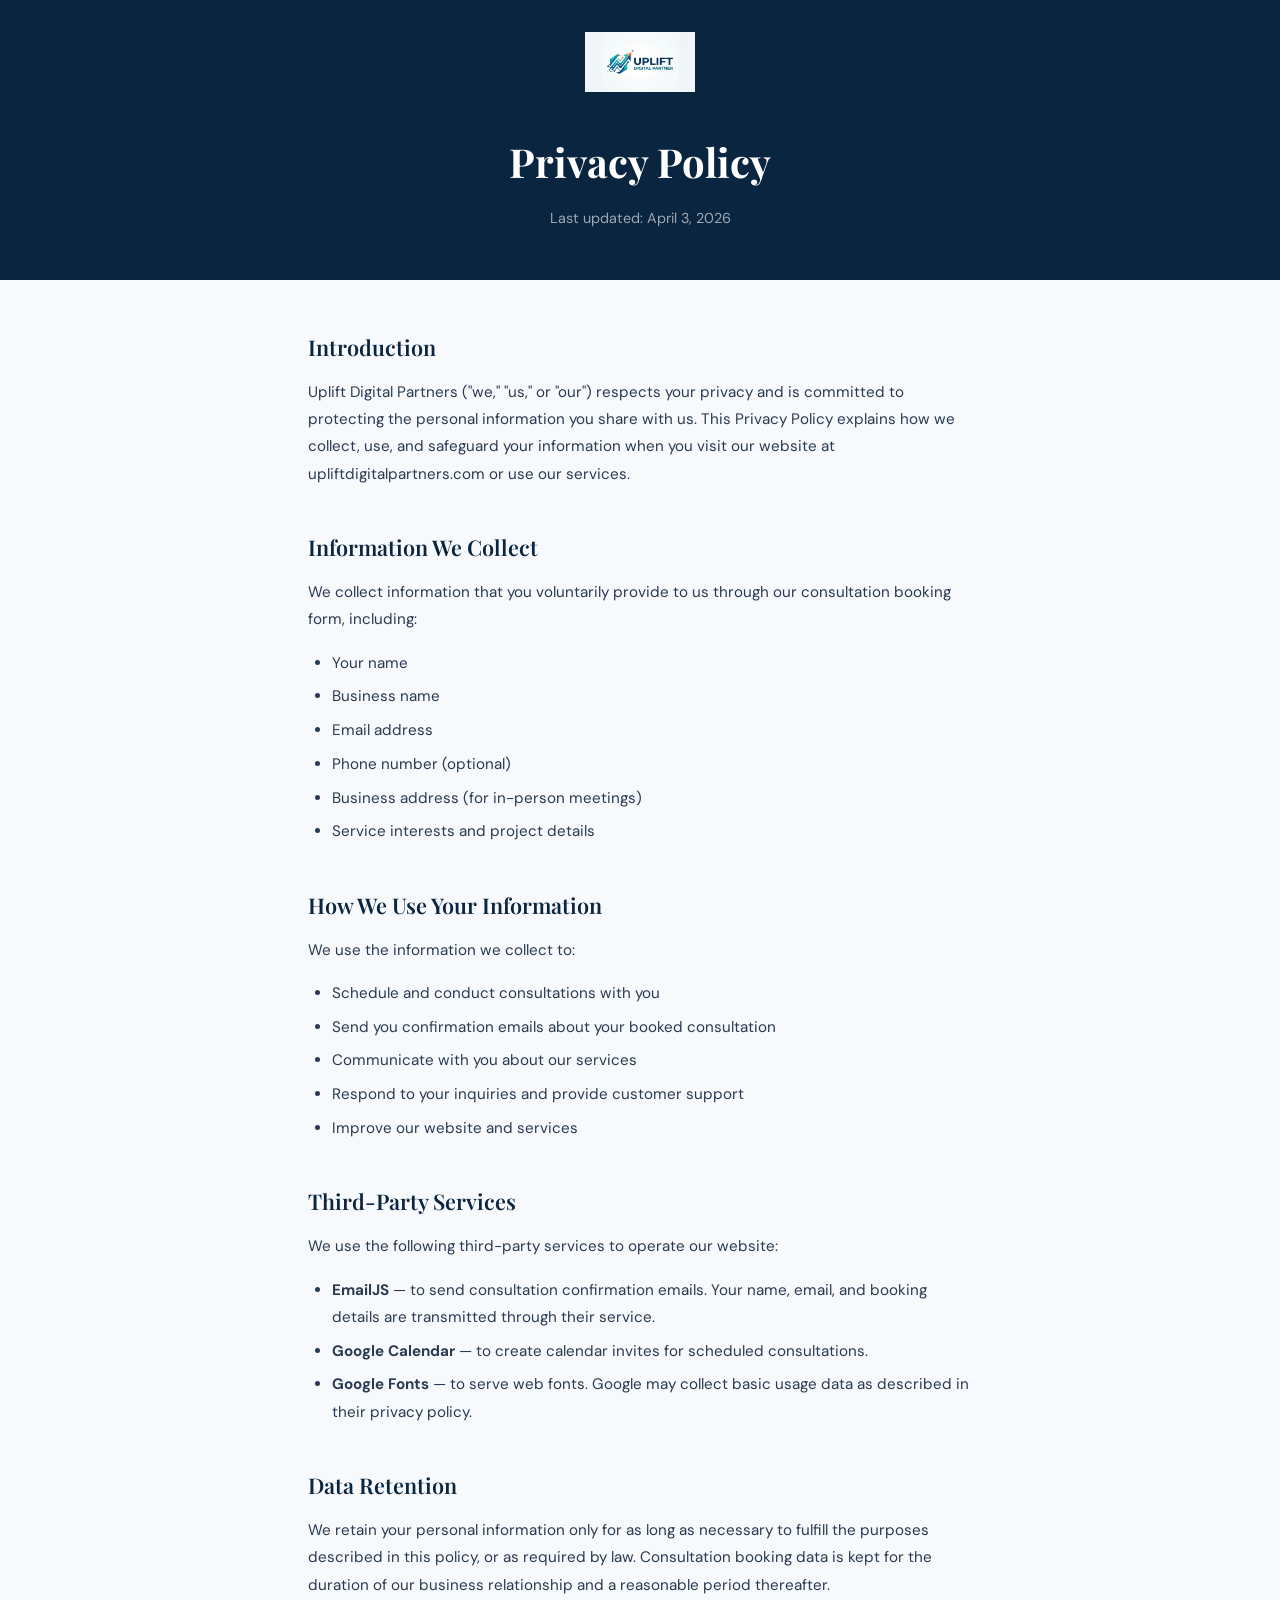
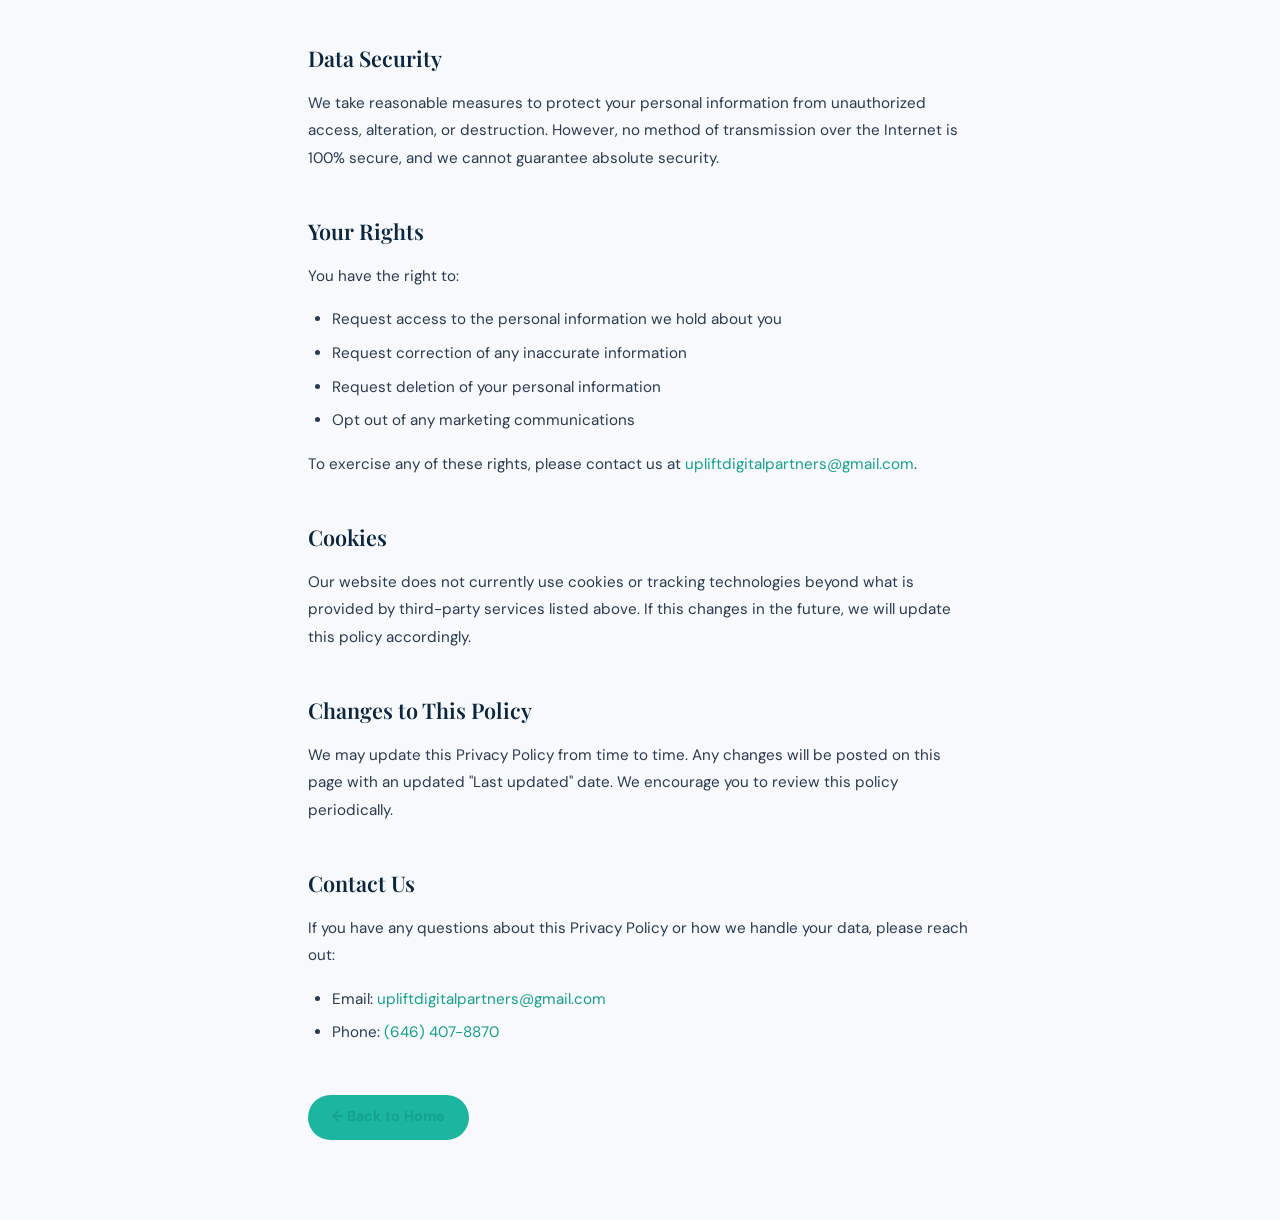
<file: privacy.html>
<!DOCTYPE html>
<html lang="en">
<head>
  <meta charset="UTF-8">
  <meta name="viewport" content="width=device-width, initial-scale=1.0">
  <title>Privacy Policy — Uplift Digital Partners</title>
  <meta name="description" content="Privacy Policy for Uplift Digital Partners. Learn how we collect, use, and protect your personal information.">
  <link rel="icon" type="image/png" href="assets/images/favicon.png">
  <link rel="canonical" href="https://upliftdigitalpartners.com/privacy.html">
  <link rel="preconnect" href="https://fonts.googleapis.com">
  <link rel="preconnect" href="https://fonts.gstatic.com" crossorigin>
  <link href="https://fonts.googleapis.com/css2?family=DM+Sans:wght@400;500;600;700&family=Playfair+Display:wght@600;700&display=swap" rel="stylesheet">
  <style>
    :root {
      --ink: #0a2540;
      --teal: #1bb5a0;
      --teal-deep: #15a08c;
      --cream: #f7f9fc;
      --text: #2a3a52;
      --text-muted: #6a7a92;
      --font-display: 'Playfair Display', Georgia, serif;
      --font-body: 'DM Sans', system-ui, sans-serif;
    }
    *, *::before, *::after { margin: 0; padding: 0; box-sizing: border-box; }
    body {
      font-family: var(--font-body);
      color: var(--text);
      background: var(--cream);
      line-height: 1.8;
      -webkit-font-smoothing: antialiased;
    }
    .container {
      max-width: 760px;
      margin: 0 auto;
      padding: 0 clamp(1.5rem, 4vw, 3rem);
    }
    .header {
      background: var(--ink);
      padding: 2rem 0 3rem;
      text-align: center;
    }
    .header .logo-img {
      height: 60px;
      margin-bottom: 1.5rem;
    }
    .header h1 {
      font-family: var(--font-display);
      font-size: clamp(1.8rem, 4vw, 2.5rem);
      font-weight: 700;
      color: #fff;
      margin-bottom: 0.5rem;
    }
    .header p {
      color: rgba(255,255,255,0.6);
      font-size: 0.9rem;
    }
    .content {
      padding: 3rem 0 5rem;
    }
    .content h2 {
      font-family: var(--font-display);
      font-size: 1.35rem;
      font-weight: 600;
      color: var(--ink);
      margin: 2.5rem 0 0.75rem;
    }
    .content h2:first-child {
      margin-top: 0;
    }
    .content p {
      margin-bottom: 1rem;
      color: var(--text);
      font-size: 0.95rem;
    }
    .content ul {
      margin: 0 0 1rem 1.5rem;
      color: var(--text);
      font-size: 0.95rem;
    }
    .content ul li {
      margin-bottom: 0.4rem;
    }
    .content a {
      color: var(--teal-deep);
      text-decoration: none;
    }
    .content a:hover {
      text-decoration: underline;
    }
    .back-link {
      display: inline-flex;
      align-items: center;
      gap: 0.4rem;
      padding: 0.6rem 1.5rem;
      background: var(--teal);
      color: #fff;
      text-decoration: none;
      border-radius: 50px;
      font-weight: 600;
      font-size: 0.9rem;
      transition: all 0.3s;
      margin-top: 2rem;
    }
    .back-link:hover {
      background: var(--teal-deep);
      transform: translateY(-2px);
    }
  </style>
</head>
<body>
  <div class="header">
    <a href="/">
      <img src="assets/images/logo-nav.png" alt="Uplift Digital Partners" class="logo-img">
    </a>
    <h1>Privacy Policy</h1>
    <p>Last updated: April 3, 2026</p>
  </div>

  <div class="container">
    <div class="content">
      <h2>Introduction</h2>
      <p>Uplift Digital Partners ("we," "us," or "our") respects your privacy and is committed to protecting the personal information you share with us. This Privacy Policy explains how we collect, use, and safeguard your information when you visit our website at upliftdigitalpartners.com or use our services.</p>

      <h2>Information We Collect</h2>
      <p>We collect information that you voluntarily provide to us through our consultation booking form, including:</p>
      <ul>
        <li>Your name</li>
        <li>Business name</li>
        <li>Email address</li>
        <li>Phone number (optional)</li>
        <li>Business address (for in-person meetings)</li>
        <li>Service interests and project details</li>
      </ul>

      <h2>How We Use Your Information</h2>
      <p>We use the information we collect to:</p>
      <ul>
        <li>Schedule and conduct consultations with you</li>
        <li>Send you confirmation emails about your booked consultation</li>
        <li>Communicate with you about our services</li>
        <li>Respond to your inquiries and provide customer support</li>
        <li>Improve our website and services</li>
      </ul>

      <h2>Third-Party Services</h2>
      <p>We use the following third-party services to operate our website:</p>
      <ul>
        <li><strong>EmailJS</strong> — to send consultation confirmation emails. Your name, email, and booking details are transmitted through their service.</li>
        <li><strong>Google Calendar</strong> — to create calendar invites for scheduled consultations.</li>
        <li><strong>Google Fonts</strong> — to serve web fonts. Google may collect basic usage data as described in their privacy policy.</li>
      </ul>

      <h2>Data Retention</h2>
      <p>We retain your personal information only for as long as necessary to fulfill the purposes described in this policy, or as required by law. Consultation booking data is kept for the duration of our business relationship and a reasonable period thereafter.</p>

      <h2>Data Security</h2>
      <p>We take reasonable measures to protect your personal information from unauthorized access, alteration, or destruction. However, no method of transmission over the Internet is 100% secure, and we cannot guarantee absolute security.</p>

      <h2>Your Rights</h2>
      <p>You have the right to:</p>
      <ul>
        <li>Request access to the personal information we hold about you</li>
        <li>Request correction of any inaccurate information</li>
        <li>Request deletion of your personal information</li>
        <li>Opt out of any marketing communications</li>
      </ul>
      <p>To exercise any of these rights, please contact us at <a href="mailto:upliftdigitalpartners@gmail.com">upliftdigitalpartners@gmail.com</a>.</p>

      <h2>Cookies</h2>
      <p>Our website does not currently use cookies or tracking technologies beyond what is provided by third-party services listed above. If this changes in the future, we will update this policy accordingly.</p>

      <h2>Changes to This Policy</h2>
      <p>We may update this Privacy Policy from time to time. Any changes will be posted on this page with an updated "Last updated" date. We encourage you to review this policy periodically.</p>

      <h2>Contact Us</h2>
      <p>If you have any questions about this Privacy Policy or how we handle your data, please reach out:</p>
      <ul>
        <li>Email: <a href="mailto:upliftdigitalpartners@gmail.com">upliftdigitalpartners@gmail.com</a></li>
        <li>Phone: <a href="tel:+16464078870">(646) 407-8870</a></li>
      </ul>

      <a href="/" class="back-link">&larr; Back to Home</a>
    </div>
  </div>
</body>
</html>
</file>
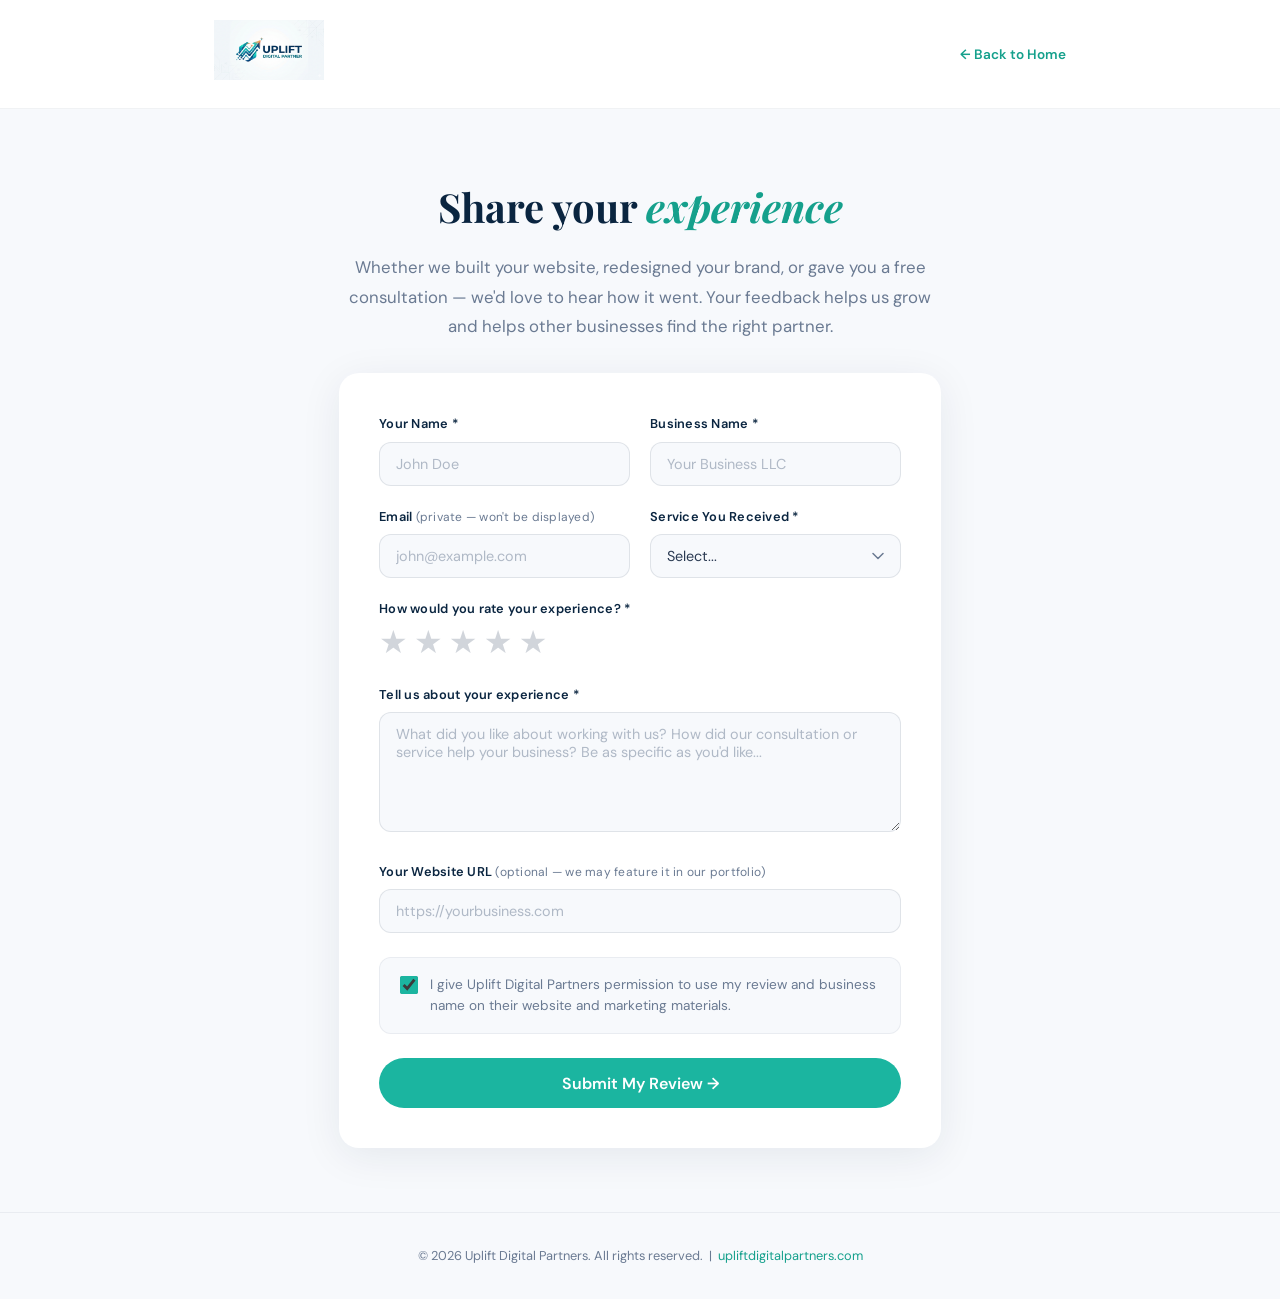
<file: review.html>
<!DOCTYPE html>
<html lang="en">
<head>
  <meta charset="UTF-8">
  <meta name="viewport" content="width=device-width, initial-scale=1.0">
  <title>Leave a Review — Uplift Digital Partners</title>
  <meta name="description" content="Share your experience working with Uplift Digital Partners. Your feedback helps us grow and helps other businesses find the right partner.">
  <link rel="icon" type="image/png" href="assets/images/favicon.png">
  <link rel="preconnect" href="https://fonts.googleapis.com">
  <link rel="preconnect" href="https://fonts.gstatic.com" crossorigin>
  <link href="https://fonts.googleapis.com/css2?family=DM+Sans:wght@300;400;500;600;700&family=Playfair+Display:wght@400;500;600;700&display=swap" rel="stylesheet">
  <!-- Web3Forms — free unlimited email submissions -->
  <style>
    :root {
      --ink: #0a2540;
      --teal: #1bb5a0;
      --teal-deep: #15a08c;
      --teal-glow: #3ad4bf;
      --cream: #f7f9fc;
      --cream-dark: #eaf0f6;
      --text: #2a3a52;
      --text-muted: #6a7a92;
      --white: #ffffff;
      --font-display: 'Playfair Display', Georgia, serif;
      --font-body: 'DM Sans', system-ui, sans-serif;
      --radius: 12px;
      --radius-lg: 20px;
    }
    * { margin: 0; padding: 0; box-sizing: border-box; }
    body {
      font-family: var(--font-body);
      background: var(--cream);
      color: var(--text);
      line-height: 1.7;
      min-height: 100vh;
      -webkit-font-smoothing: antialiased;
    }

    /* Nav mini */
    .review-nav {
      padding: 1.25rem 0;
      border-bottom: 1px solid rgba(10,37,64,0.06);
      background: var(--white);
    }
    .review-nav .container {
      max-width: 900px;
      margin: 0 auto;
      padding: 0 1.5rem;
      display: flex;
      align-items: center;
      justify-content: space-between;
    }
    .review-nav .logo-img { height: 60px; }
    .review-nav .back-link {
      font-size: 0.85rem;
      color: var(--teal-deep);
      text-decoration: none;
      font-weight: 600;
      transition: color 0.3s;
    }
    .review-nav .back-link:hover { color: var(--ink); }

    /* Hero */
    .review-hero {
      text-align: center;
      padding: 4rem 1.5rem 2rem;
      max-width: 650px;
      margin: 0 auto;
    }
    .review-hero h1 {
      font-family: var(--font-display);
      font-size: clamp(1.8rem, 4vw, 2.5rem);
      font-weight: 700;
      color: var(--ink);
      margin-bottom: 0.75rem;
    }
    .review-hero h1 em { color: var(--teal-deep); font-style: italic; }
    .review-hero p {
      color: var(--text-muted);
      font-size: 1.05rem;
      line-height: 1.75;
    }

    /* Form Card */
    .review-card {
      max-width: 650px;
      margin: 0 auto 4rem;
      padding: 0 1.5rem;
    }
    .review-form {
      background: var(--white);
      border-radius: var(--radius-lg);
      padding: 2.5rem;
      box-shadow: 0 8px 40px rgba(10,37,64,0.08);
    }

    .form-row {
      display: grid;
      grid-template-columns: 1fr 1fr;
      gap: 1.25rem;
      margin-bottom: 1.25rem;
    }
    .form-row.full { grid-template-columns: 1fr; }

    .form-field label {
      display: block;
      font-size: 0.8rem;
      font-weight: 600;
      color: var(--ink);
      margin-bottom: 0.4rem;
      letter-spacing: 0.02em;
    }
    .form-field label .optional {
      font-weight: 400;
      color: var(--text-muted);
      font-size: 0.75rem;
    }
    .form-field input,
    .form-field textarea,
    .form-field select {
      width: 100%;
      padding: 0.75rem 1rem;
      font-family: var(--font-body);
      font-size: 0.9rem;
      color: var(--text);
      background: var(--cream);
      border: 1.5px solid rgba(10,37,64,0.1);
      border-radius: var(--radius);
      outline: none;
      transition: border-color 0.3s, box-shadow 0.3s;
    }
    .form-field input:focus,
    .form-field textarea:focus,
    .form-field select:focus {
      border-color: var(--teal);
      box-shadow: 0 0 0 3px rgba(27,181,160,0.1);
    }
    .form-field input::placeholder,
    .form-field textarea::placeholder {
      color: var(--text-muted);
      opacity: 0.5;
    }
    .form-field textarea { resize: vertical; min-height: 120px; }
    .form-field select {
      cursor: pointer;
      -webkit-appearance: none;
      background-image: url("data:image/svg+xml,%3Csvg width='12' height='8' viewBox='0 0 12 8' fill='none' xmlns='http://www.w3.org/2000/svg'%3E%3Cpath d='M1 1.5L6 6.5L11 1.5' stroke='%236a7a92' stroke-width='1.5' stroke-linecap='round' stroke-linejoin='round'/%3E%3C/svg%3E");
      background-repeat: no-repeat;
      background-position: right 1rem center;
      padding-right: 2.5rem;
    }

    /* Star Rating */
    .star-rating {
      display: flex;
      gap: 0.35rem;
      flex-direction: row-reverse;
      justify-content: flex-end;
      margin-top: 0.4rem;
    }
    .star-rating input { display: none; }
    .star-rating label {
      font-size: 2rem;
      color: #d1d5db;
      cursor: pointer;
      transition: color 0.15s, transform 0.15s;
      line-height: 1;
    }
    .star-rating label:hover,
    .star-rating label:hover ~ label,
    .star-rating input:checked ~ label {
      color: #f59e0b;
      transform: scale(1.1);
    }

    /* Permission checkbox */
    .permission-row {
      display: flex;
      align-items: flex-start;
      gap: 0.75rem;
      margin: 1.5rem 0;
      padding: 1rem 1.25rem;
      background: var(--cream);
      border-radius: var(--radius);
      border: 1px solid rgba(10,37,64,0.06);
    }
    .permission-row input[type="checkbox"] {
      width: 18px;
      height: 18px;
      margin-top: 2px;
      accent-color: var(--teal);
      flex-shrink: 0;
    }
    .permission-row span {
      font-size: 0.85rem;
      color: var(--text-muted);
      line-height: 1.6;
    }

    /* Submit */
    .submit-btn {
      display: flex;
      align-items: center;
      justify-content: center;
      gap: 0.5rem;
      width: 100%;
      padding: 0.9rem 2rem;
      font-family: var(--font-body);
      font-weight: 600;
      font-size: 1rem;
      border: none;
      border-radius: 50px;
      cursor: pointer;
      background: var(--teal);
      color: var(--white);
      transition: all 0.35s;
    }
    .submit-btn:hover { background: var(--teal-deep); transform: translateY(-2px); }
    .submit-btn:disabled {
      opacity: 0.6;
      cursor: not-allowed;
      transform: none;
    }

    /* Success State */
    .review-success {
      display: none;
      text-align: center;
      padding: 3rem 2rem;
    }
    .review-success.show { display: block; }
    .review-form.hide { display: none; }
    .success-check {
      width: 72px;
      height: 72px;
      border-radius: 50%;
      background: var(--teal);
      color: white;
      font-size: 2rem;
      display: flex;
      align-items: center;
      justify-content: center;
      margin: 0 auto 1.5rem;
    }
    .review-success h2 {
      font-family: var(--font-display);
      font-size: 1.6rem;
      color: var(--ink);
      margin-bottom: 0.5rem;
    }
    .review-success p {
      color: var(--text-muted);
      font-size: 0.95rem;
      margin-bottom: 2rem;
      line-height: 1.7;
    }
    .review-success a {
      display: inline-block;
      padding: 0.75rem 2rem;
      background: var(--ink);
      color: var(--cream);
      text-decoration: none;
      border-radius: 50px;
      font-weight: 600;
      font-size: 0.9rem;
      transition: all 0.3s;
    }
    .review-success a:hover { opacity: 0.85; }

    /* Error */
    .form-error {
      color: #e53e3e;
      font-size: 0.78rem;
      margin-top: 0.3rem;
      display: none;
    }
    .form-field.has-error input,
    .form-field.has-error textarea {
      border-color: #e53e3e;
    }
    .form-field.has-error .form-error { display: block; }

    /* Footer */
    .review-footer {
      text-align: center;
      padding: 2rem 1.5rem;
      border-top: 1px solid rgba(10,37,64,0.06);
      font-size: 0.8rem;
      color: var(--text-muted);
    }
    .review-footer a { color: var(--teal-deep); text-decoration: none; }

    @media (max-width: 640px) {
      .form-row { grid-template-columns: 1fr; }
      .review-form { padding: 1.75rem; }
    }
  </style>
</head>
<body>

<nav class="review-nav">
  <div class="container">
    <a href="/">
      <img src="assets/images/logo-nav.png" alt="Uplift Digital Partners" class="logo-img">
    </a>
    <a href="/" class="back-link">&larr; Back to Home</a>
  </div>
</nav>

<div class="review-hero">
  <h1>Share your <em>experience</em></h1>
  <p>Whether we built your website, redesigned your brand, or gave you a free consultation — we'd love to hear how it went. Your feedback helps us grow and helps other businesses find the right partner.</p>
</div>

<div class="review-card">
  <div class="review-form" id="reviewForm">
    <div class="form-row">
      <div class="form-field">
        <label for="revName">Your Name *</label>
        <input type="text" id="revName" placeholder="John Doe" required>
        <div class="form-error">Please enter your name</div>
      </div>
      <div class="form-field">
        <label for="revBusiness">Business Name *</label>
        <input type="text" id="revBusiness" placeholder="Your Business LLC">
        <div class="form-error">Please enter your business name</div>
      </div>
    </div>

    <div class="form-row">
      <div class="form-field">
        <label for="revEmail">Email <span class="optional">(private — won't be displayed)</span></label>
        <input type="email" id="revEmail" placeholder="john@example.com">
      </div>
      <div class="form-field">
        <label for="revService">Service You Received *</label>
        <select id="revService" required>
          <option value="" disabled selected>Select...</option>
          <option value="Website Consultation">Website Consultation</option>
          <option value="Custom Website">Custom Website</option>
          <option value="Website Revamp">Website Revamp / Redesign</option>
          <option value="Brand & UI Design">Brand & UI Design</option>
          <option value="SEO & Local Search">SEO & Local Search</option>
          <option value="Ongoing Support">Ongoing Support</option>
          <option value="Other">Other</option>
        </select>
        <div class="form-error">Please select a service</div>
      </div>
    </div>

    <div class="form-row full">
      <div class="form-field">
        <label>How would you rate your experience? *</label>
        <div class="star-rating" id="starRating">
          <input type="radio" id="star5" name="rating" value="5"><label for="star5">&#9733;</label>
          <input type="radio" id="star4" name="rating" value="4"><label for="star4">&#9733;</label>
          <input type="radio" id="star3" name="rating" value="3"><label for="star3">&#9733;</label>
          <input type="radio" id="star2" name="rating" value="2"><label for="star2">&#9733;</label>
          <input type="radio" id="star1" name="rating" value="1"><label for="star1">&#9733;</label>
        </div>
        <div class="form-error" id="ratingError">Please select a rating</div>
      </div>
    </div>

    <div class="form-row full">
      <div class="form-field">
        <label for="revText">Tell us about your experience *</label>
        <textarea id="revText" placeholder="What did you like about working with us? How did our consultation or service help your business? Be as specific as you'd like..." required></textarea>
        <div class="form-error">Please write a few words about your experience</div>
      </div>
    </div>

    <div class="form-row full">
      <div class="form-field">
        <label for="revWebsite">Your Website URL <span class="optional">(optional — we may feature it in our portfolio)</span></label>
        <input type="url" id="revWebsite" placeholder="https://yourbusiness.com">
      </div>
    </div>

    <div class="permission-row">
      <input type="checkbox" id="revPermission" checked>
      <span>I give Uplift Digital Partners permission to use my review and business name on their website and marketing materials.</span>
    </div>

    <button class="submit-btn" id="submitReview" onclick="submitReview()">
      Submit My Review &rarr;
    </button>
  </div>

  <div class="review-success" id="reviewSuccess">
    <div class="success-check">&#10003;</div>
    <h2>Thank you for your review!</h2>
    <p>We really appreciate you taking the time to share your experience. Your feedback means the world to us and helps other businesses make informed decisions.</p>
    <a href="/">Back to Home</a>
  </div>
</div>

<footer class="review-footer">
  <p>&copy; 2026 Uplift Digital Partners. All rights reserved. &nbsp;|&nbsp; <a href="/">upliftdigitalpartners.com</a></p>
</footer>

<script>
  // ─── WEB3FORMS CONFIG ───
  // 1. Go to https://web3forms.com
  // 2. Enter upliftdigitalpartners@gmail.com
  // 3. Check your email for the Access Key
  // 4. Replace the value below:
  var WEB3FORMS_KEY = 'be81e48c-de94-41f6-8c1d-5273c3a29967';

  function submitReview() {
    // Clear previous errors
    document.querySelectorAll('.form-field').forEach(function(f) { f.classList.remove('has-error'); });
    document.getElementById('ratingError').style.display = 'none';

    // Validate
    var name = document.getElementById('revName').value.trim();
    var business = document.getElementById('revBusiness').value.trim();
    var service = document.getElementById('revService').value;
    var rating = document.querySelector('input[name="rating"]:checked');
    var text = document.getElementById('revText').value.trim();
    var email = document.getElementById('revEmail').value.trim();
    var website = document.getElementById('revWebsite').value.trim();
    var permission = document.getElementById('revPermission').checked;

    var valid = true;
    if (!name) { document.getElementById('revName').parentElement.classList.add('has-error'); valid = false; }
    if (!business) { document.getElementById('revBusiness').parentElement.classList.add('has-error'); valid = false; }
    if (!service) { document.getElementById('revService').parentElement.classList.add('has-error'); valid = false; }
    if (!rating) { document.getElementById('ratingError').style.display = 'block'; valid = false; }
    if (!text) { document.getElementById('revText').parentElement.classList.add('has-error'); valid = false; }

    if (!valid) return;

    // Disable button
    var btn = document.getElementById('submitReview');
    btn.disabled = true;
    btn.textContent = 'Sending...';

    var stars = '';
    for (var i = 0; i < parseInt(rating.value); i++) stars += '\u2605';

    // Send via Web3Forms
    var formData = {
      access_key: WEB3FORMS_KEY,
      subject: '\u2B50 New Review: ' + name + ' \u2014 ' + business,
      from_name: 'Uplift Digital Partners Website',
      'Reviewer Name': name,
      'Business Name': business,
      'Email': email || 'Not provided',
      'Service': service,
      'Rating': rating.value + '/5 ' + stars,
      'Review': text,
      'Website': website || 'Not provided',
      'Permission to display': permission ? 'Yes \u2014 approved for website use' : 'No \u2014 private feedback only',
      'Date': new Date().toLocaleDateString('en-US', { year: 'numeric', month: 'long', day: 'numeric' })
    };

    fetch('https://api.web3forms.com/submit', {
      method: 'POST',
      headers: { 'Content-Type': 'application/json' },
      body: JSON.stringify(formData)
    })
    .then(function(res) { return res.json(); })
    .then(function(data) {
      if (data.success) {
        showSuccess();
      } else {
        console.error('Web3Forms error:', data);
        // Still show success — the review data will be in their dashboard
        showSuccess();
      }
    })
    .catch(function(err) {
      console.error('Submit failed:', err);
      showSuccess();
    });
  }

  function showSuccess() {
    document.getElementById('reviewForm').classList.add('hide');
    document.getElementById('reviewSuccess').classList.add('show');
    window.scrollTo({ top: 0, behavior: 'smooth' });
  }

  // Clear errors on input
  document.querySelectorAll('.form-field input, .form-field textarea, .form-field select').forEach(function(el) {
    el.addEventListener('input', function() {
      this.parentElement.classList.remove('has-error');
    });
  });
</script>

</body>
</html>
</file>
